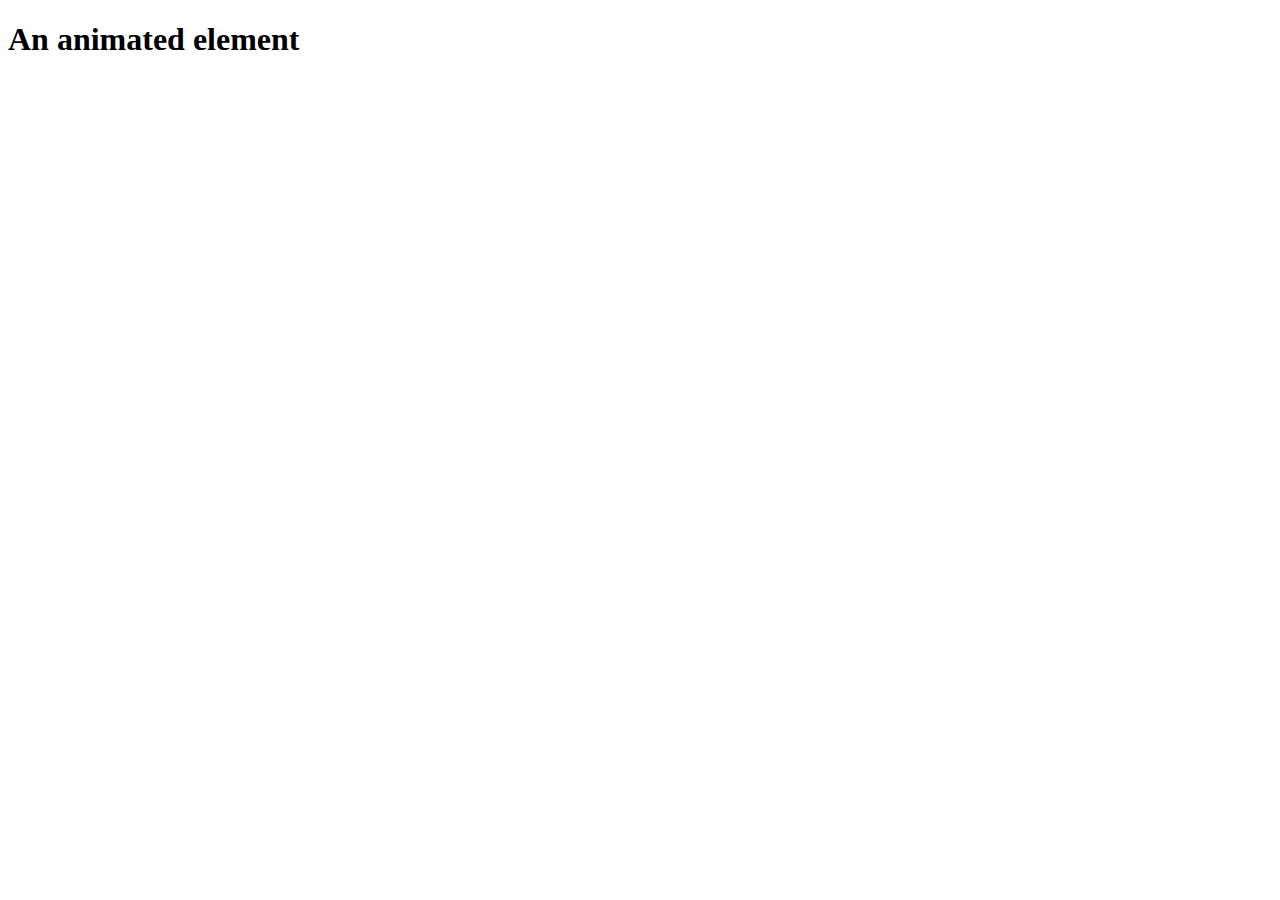
<file: Animations/index.html>
<!DOCTYPE html>
<html lang="en">
<head>
    <meta charset="UTF-8">
    <meta name="viewport" content="width=device-width, initial-scale=1.0">
    <title>Animation</title>
        <link
          rel="stylesheet"
          href="https://cdnjs.cloudflare.com/ajax/libs/animate.css/4.1.1/animate.min.css"/>
</head>
<body>
    <h1 class="animate__animated animate__bounce">An animated element</h1>
</body>
</html>
</file>
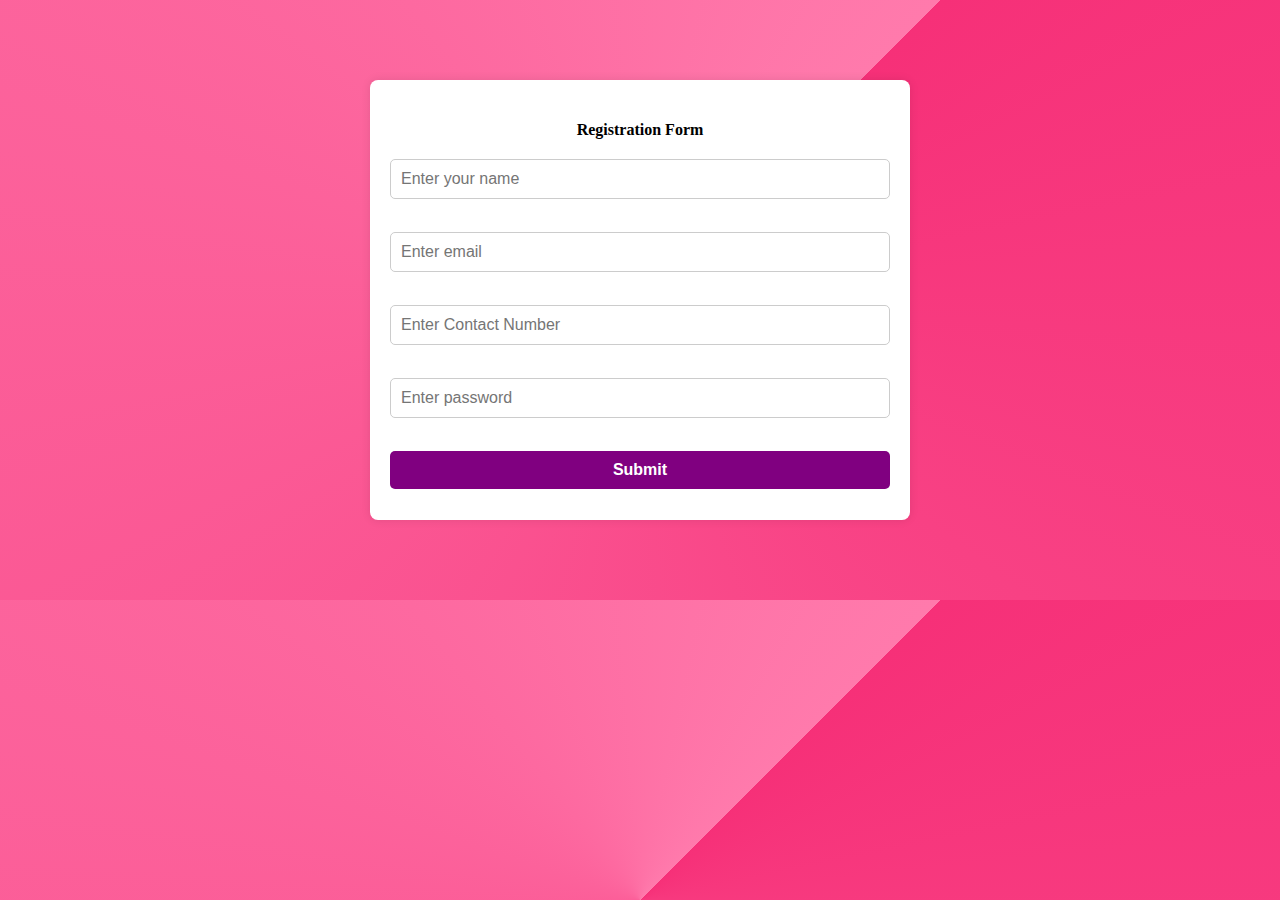
<file: Forms/index.html>
<!DOCTYPE html>
<html lang="en">
<head>
    <meta charset="UTF-8">
    <meta name="viewport" content="width=device-width, initial-scale=1.0">
    <title>Registration form </title>
    <link rel="stylesheet" href="style.css">
</head>
<body>
    <div class="form-div">
        <h4>Registration Form</h4> <!-- Added heading -->
        <form action="/action.php">
            <input type="text" placeholder="Enter your name" class="form-field">
            <br><br>
            <input type="email" placeholder="Enter email" class="form-field">
            <br><br>
            <input type="contact-number" placeholder="Enter Contact Number" class="form-field">
            <br><br>
            <input type="password" placeholder="Enter password" class="form-field">
            <br><br>
            <button>Submit</button>
        </form>
    </div>
</body>
</html>
</file>
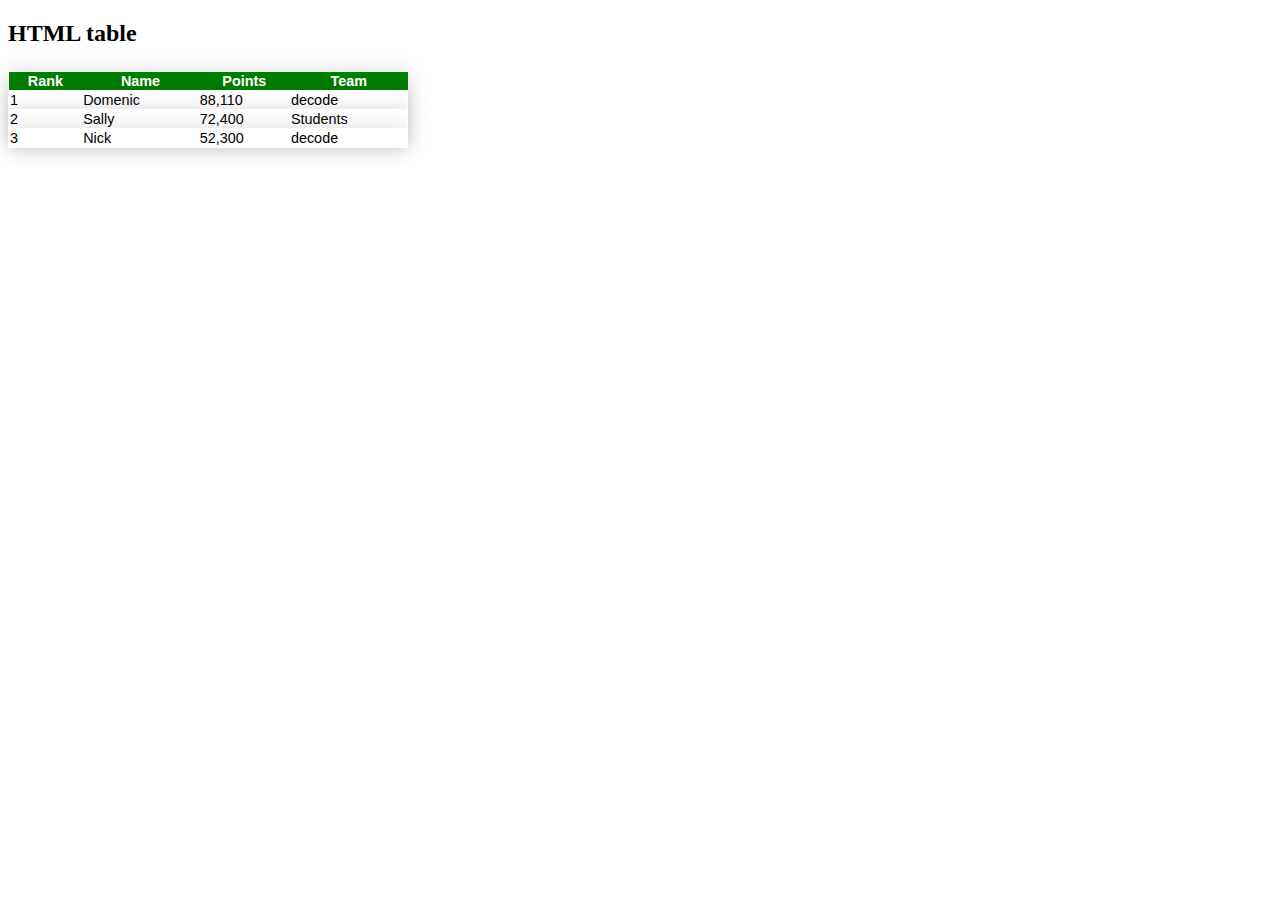
<file: Table_task/index.html>
<!DOCTYPE html>
<html lang="en">
<head>
    <meta charset="UTF-8">
    <meta name="viewport" content="width=device-width, initial-scale=1.0">
    <link rel="stylesheet" href="style.css">
    <title><Table></Table></title>
</head>
<body>
    <h2>HTML table</h2>

<table>
  <tr id="First-row">
    <th>Rank</th>
    <th>Name</th>
    <th>Points</th>
    <th>Team</th>
  </tr>
  <tr class="row">
    <td>1</td>
    <td>Domenic</td>
    <td>88,110</td>
    <td>decode</td>
  </tr>
  <tr class="row">
    <td>2</td>
    <td>Sally</td>
    <td>72,400</td>
    <td>Students</td>
  </tr>
  <tr class="row">
    <td>3</td>
    <td>Nick</td>
    <td>52,300</td>
    <td>decode</td>
  </tr>
</table>


</body>
</html>
<body>
</file>
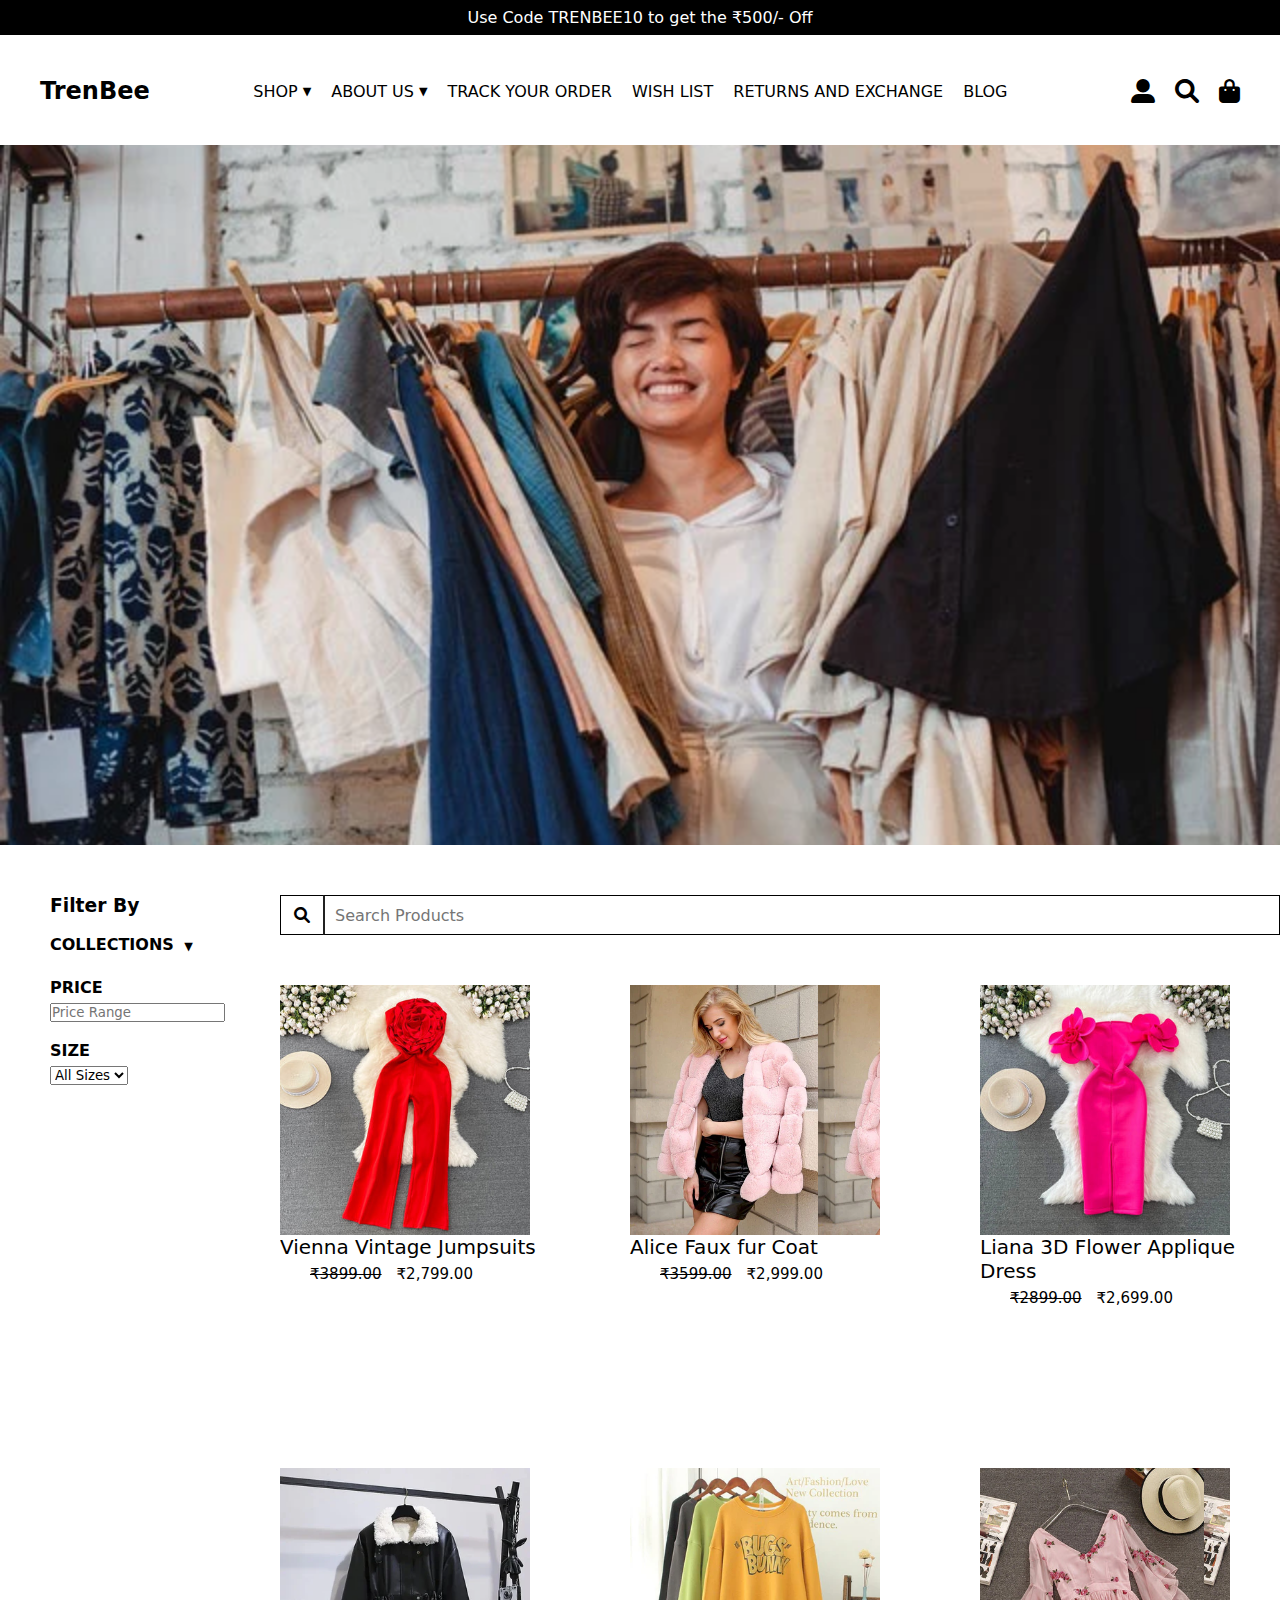
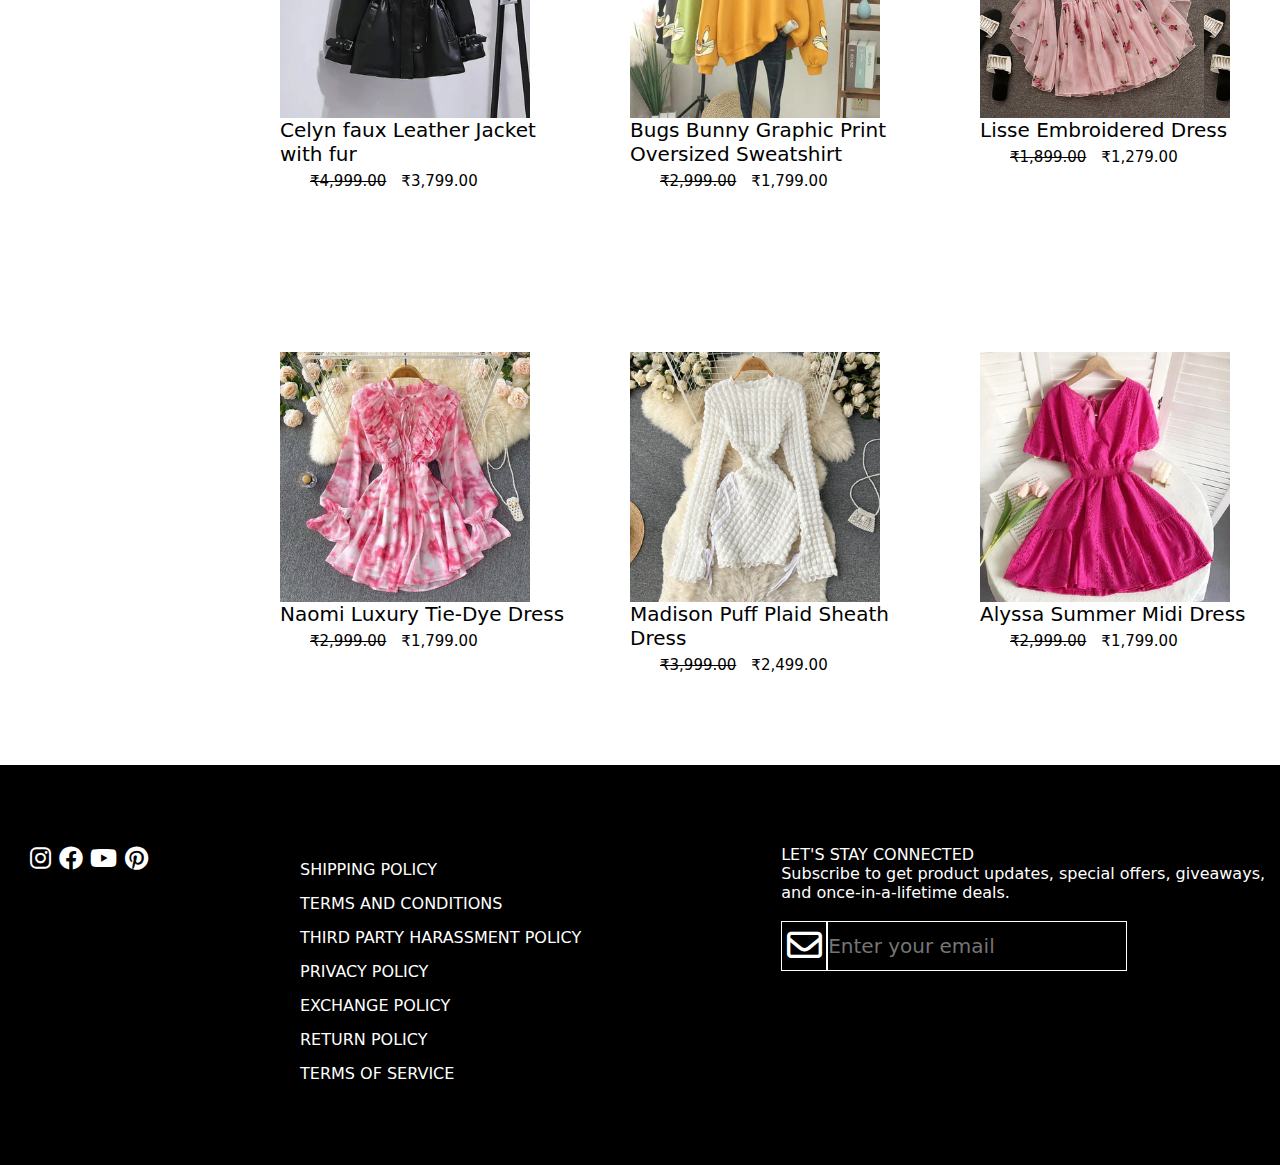
<file: trenbee/index.html>
<!DOCTYPE html>
<html lang="en">

<head>
    <meta charset="UTF-8">
    <meta name="viewport" content="width=device-width, initial-scale=1.0">
    <title>Trending Now - Trenbee</title>
    <link rel="stylesheet" href="style.css">
    <link rel="stylesheet" href="https://cdnjs.cloudflare.com/ajax/libs/font-awesome/6.0.0-beta3/css/all.min.css">
</head>

<body>
<div class="website">

    <!-- Announcement Bar Section -->
    <section class="announcement-bar">
        <p>Use Code TRENBEE10 to get the ₹500/- Off</p>
    </section>

    <!-- Navigation Section -->
    <header class="navbar">
        <div class="navbar2">
            <div class="navlogo">
                <h2>TrenBee</h2>
            </div>
            <nav class="nav-options">
                <div class="menu-item">
                    <a href="#">SHOP <span class="arrow">▼</span></a>
                    <ul class="dropdown">
                        <li><a href="#">Beach Wear and Coord Sets</a></li>
                        <li><a href="#">Dresses and Jumpsuits</a></li>
                        <li><a href="#">Shirts and Tops</a></li>
                        <li><a href="#">Accessories and Footwear</a></li>
                        <li><a href="#">Tracksuits and Bottom Wear</a></li>
                        <li><a href="#">Sweatshirts and Jackets</a></li>
                    </ul>
                </div>
                <div class="menu-item">
                    <a href="#">ABOUT US <span class="arrow">▼</span></a>
                    <ul class="dropdown">
                        <li><a href="#">Reviews</a></li>
                        <li><a href="#">Customer Support</a></li>
                        <li><a href="#">Contact us</a></li>
                    </ul>
                </div>
                <a href="#">TRACK YOUR ORDER</a>
                <a href="#">WISH LIST</a>
                <a href="#">RETURNS AND EXCHANGE</a>
                <a href="#">BLOG</a>
            </nav>
            <div class="icon">
                <i class="fa-solid fa-user-large"></i>
                <i class="fa-solid fa-magnifying-glass"></i>
                <i class="fa-solid fa-bag-shopping"></i>
            </div>
        </div>
    </header>

    <!-- Hero Section -->
    <section class="hero-section"></section>

    <!-- Main Content Section -->
    <section class="product-filter">
        <!-- Filter Panel Section -->
        <aside class="filter-panel">
            <h3>Filter By</h3>
            <br>
            <input type="checkbox" id="collection-toggle" class="toggle">
            <label for="collection-toggle" class="toggle-label">COLLECTIONS <span class="arrow">▼</span></label>
            <ul class="checkbox-list">
                <li>
                    <input type="checkbox" name="collection" value="summer">
                    Summer Collection
                </li>
                <li>
                    <input type="checkbox" name="collection" value="winter">
                    Winter Collection
                </li>
                <li>
                    <input type="checkbox" name="collection" value="Basics">
                    Basics Collection
                </li>
                <li>
                    <input type="checkbox" name="collection" value="Premium">
                    Premium Collection
                </li>
                <li>
                    <input type="checkbox" name="collection" value="Best sellers">
                    Best Sellers Collection
                </li>
            </ul>
            <br>
            <label for="price">PRICE</label>
            <input type="text" id="price" name="price" placeholder="Price Range">
            <br>
            <br>
            <label for="size">SIZE</label>
            <select id="size" name="size">
                <option value="">All Sizes</option>
                <option value="s">Small</option>
                <option value="m">Medium</option>
                <option value="l">Large</option>
            </select>
        </aside>

        <!-- Main Panel Section -->
        <div class="main-pannel">
            <div class="nav-search">
                <div class="search-icon">
                    <i class="fa-solid fa-magnifying-glass"></i>
                </div>
                <input type="text" placeholder="Search Products" class="search-input">
            </div>
            <div class="image-container">
                <div class="box">
                    <div class="box-image" style="background-image: url('assets/box1.jpg');"></div>
                    <p class="product-name">Vienna Vintage Jumpsuits</p>
                    <div class="product-price">
                        <p class="old-price">₹3899.00</p>
                        <p class="new-price">₹2,799.00</p>
                    </div>
                </div>
                <!-- Repeat .box for more products -->
           <div class="box">
                    <div class="box-image" style="background-image: url('assets/box2.webp');"></div>
                    <p class="product-name">Alice Faux fur Coat</p>
                    <div class="product-price">
                        <p class="old-price">₹3599.00</p>
                        <p class="new-price">₹2,999.00</p>
                    </div>
                </div>
                <div class="box">
                    <div class="box-image" style="background-image: url('assets/box3.jpg');"></div>
                    <p class="product-name">Liana 3D Flower Applique Dress</p>
                    <div class="product-price">
                        <p class="old-price">₹2899.00</p>
                        <p class="new-price">₹2,699.00</p>
                    </div>
                </div>
                <div class="box">
                    <div class="box-image" style="background-image: url('assets/box4.webp');"></div>
                    <p class="product-name">Celyn faux Leather Jacket with fur</p>
                    <div class="product-price">
                        <p class="old-price">₹4,999.00</p>
                        <p class="new-price">₹3,799.00</p>
                    </div>
                </div>
                <div class="box">
                    <div class="box-image" style="background-image: url('assets/box5.webp');"></div>
                    <p class="product-name">Bugs Bunny Graphic Print Oversized Sweatshirt</p>
                    <div class="product-price">
                        <p class="old-price">₹2,999.00</p>
                        <p class="new-price">₹1,799.00</p>
                    </div>
                </div>
                <div class="box">
                    <div class="box-image" style="background-image: url('assets/box6.jpg');"></div>
                    <p class="product-name">Lisse Embroidered Dress</p>
                    <div class="product-price">
                        <p class="old-price">₹1,899.00</p>
                        <p class="new-price">₹1,279.00</p>
                    </div>
                </div>
                <div class="box">
                    <div class="box-image" style="background-image: url('assets/box7.jpg');"></div>
                    <p class="product-name">Naomi Luxury Tie-Dye Dress</p>
                    <div class="product-price">
                        <p class="old-price">₹2,999.00</p>
                        <p class="new-price">₹1,799.00</p>
                    </div>
                </div>
                <div class="box">
                    <div class="box-image" style="background-image: url('assets/box8.jpg');"></div>
                    <p class="product-name">Madison Puff Plaid Sheath Dress</p>
                    <div class="product-price">
                        <p class="old-price">₹3,999.00</p>
                        <p class="new-price">₹2,499.00</p>
                    </div>
                </div>
                <div class="box">
                    <div class="box-image" style="background-image: url('assets/box9.webp');"></div>
                    <p class="product-name">Alyssa Summer Midi Dress</p>
                    <div class="product-price">
                        <p class="old-price">₹2,999.00</p>
                        <p class="new-price">₹1,799.00</p>
                    </div>
                </div>
    </section>

    <!-- Footer Section -->
    <footer>
        <div class="social-media">
            <i class="fa-brands fa-instagram"></i>
            <i class="fa-brands fa-facebook"></i>
            <i class="fa-brands fa-youtube"></i>
            <i class="fa-brands fa-pinterest"></i>
        </div>
        <div class="footer-content">
            <p> SHIPPING POLICY</p>
            <p> TERMS AND CONDITIONS</p>
            <p> THIRD PARTY HARASSMENT POLICY</p>
            <p> PRIVACY POLICY</p>
            <p> EXCHANGE POLICY</p>
            <p> RETURN POLICY</p>
            <p> TERMS OF SERVICE</p>
        </div>
        <div class="contact-us">
            <p>LET'S STAY CONNECTED</p>
            <p>Subscribe to get product updates, special offers, giveaways,</p>
            <p> and once-in-a-lifetime deals.</p>
            <br>
            <div class="email-div">
                <div class="email-icon">
                    <i class="fa-regular fa-envelope"></i>
                </div>
                <input type="text" placeholder="Enter your email" class="email">
            </div>
        </div>
    </footer>
</div>
</body>

</html>
</file>
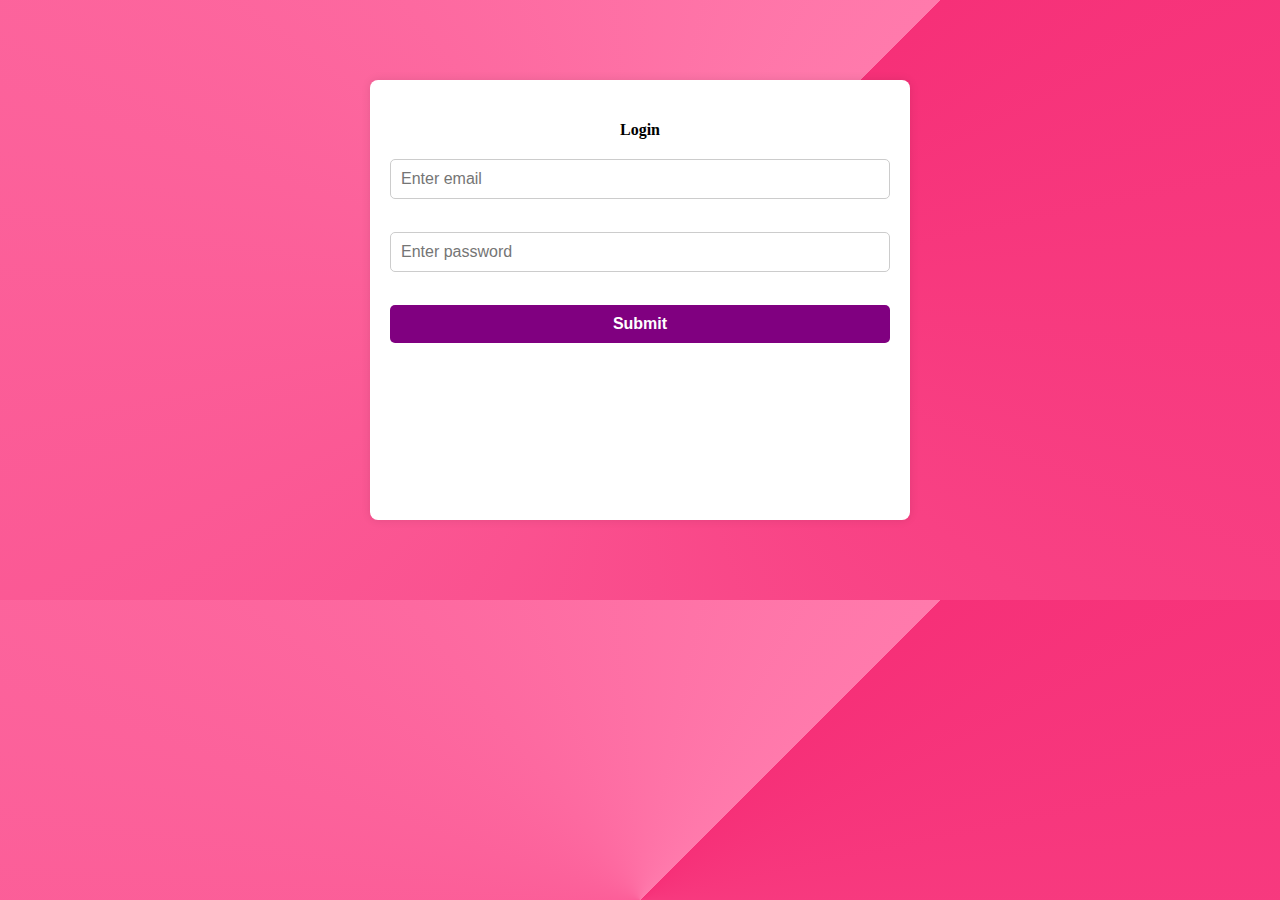
<file: Forms/login form/index.html>
<!DOCTYPE html>
<html lang="en">
<head>
    <meta charset="UTF-8">
    <meta name="viewport" content="width=device-width, initial-scale=1.0">
    <title>Login </title>
    <link rel="stylesheet" href="style.css">
</head>
<body>
    <div class="form-div">
        <h4>Login</h4> <!-- Added heading -->
        <form action="../../primoprint/index.html">
            <input type="email" placeholder="Enter email" class="form-field">
            <br><br>
            <input type="password" placeholder="Enter password" class="form-field">
            <br><br>
            <button>Submit</button>
        </form>
    </div>
</body>
</html>
</file>
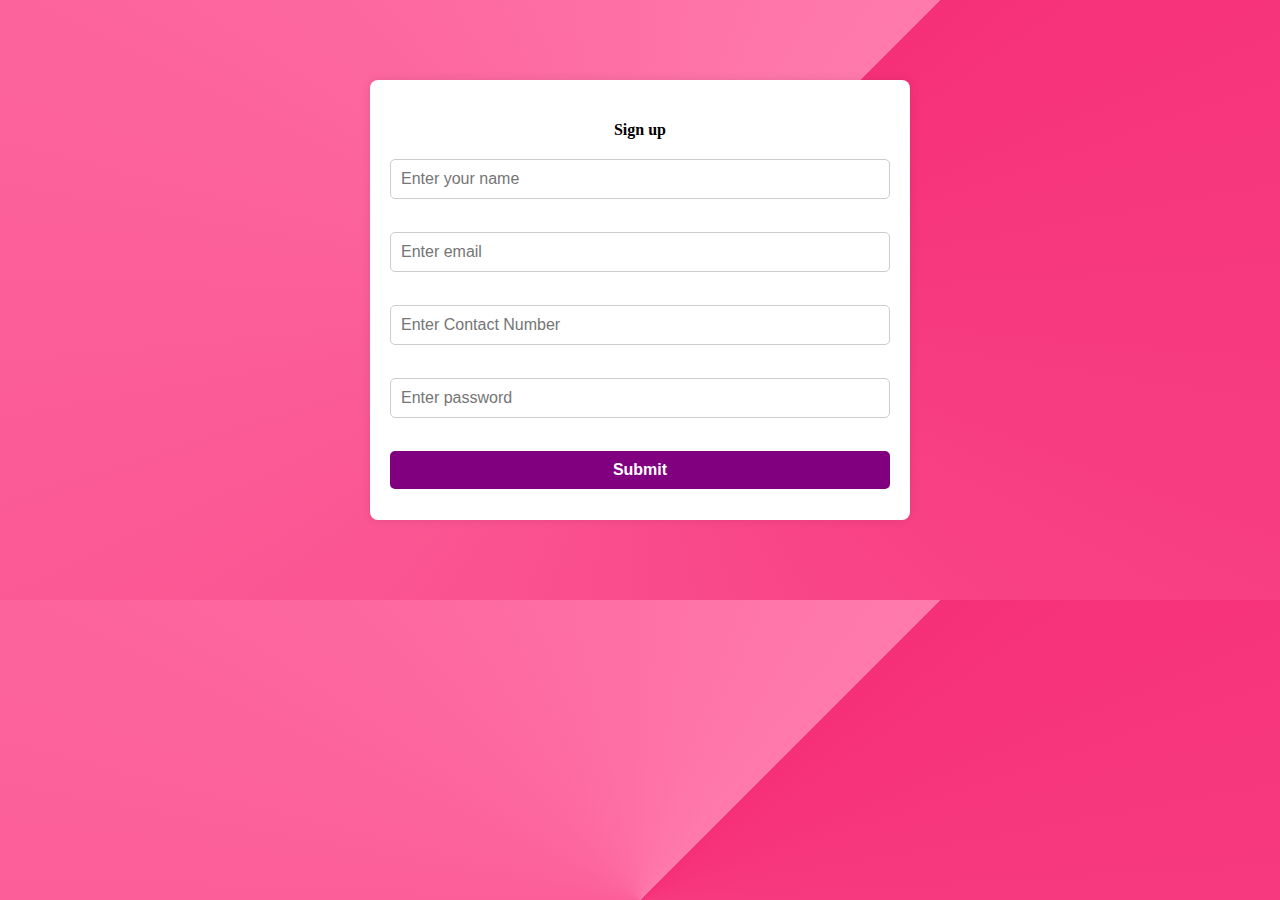
<file: Forms/Registration form/index.html>
<!DOCTYPE html>
<html lang="en">
<head>
    <meta charset="UTF-8">
    <meta name="viewport" content="width=device-width, initial-scale=1.0">
    <title>Sign-up </title>
    <link rel="stylesheet" href="style.css">
</head>
<body>
    <div class="form-div">
        <h4>Sign up</h4> <!-- Added heading -->
        <form action="../login form/index.html">
            <input type="text" placeholder="Enter your name" class="form-field">
            <br><br>
            <input type="email" placeholder="Enter email" class="form-field">
            <br><br>
            <input type="contact-number" placeholder="Enter Contact Number" class="form-field">
            <br><br>
            <input type="password" placeholder="Enter password" class="form-field">
            <br><br>
            <button>Submit</button>
        </form>
    </div>
</body>
</html>
</file>
<file: Forms/style.css>
body {
    background: conic-gradient(from 45deg, #f63078, #ff7aac);
    margin: 0;
    padding: 0;
    display: flex;
    justify-content: center;
    align-items: center;
}

.form-div {
    background-color: white;
    padding: 20px;
    height: 400px;
    width: 500px;
    margin-top: 80px;
    margin-bottom: 80px;
    border-radius: 8px;
    box-shadow: 0 0 10px rgba(0, 0, 0, 0.1);
}

h4 {
    text-align: center;
    margin-bottom: 20px;
}

.form-field {
    width: 100%;
    padding: 10px;
    margin-bottom: 15px;
    border: 1px solid #ccc;
    border-radius: 5px;
    box-sizing: border-box;
    font-size: 16px;
}

button {
    width: 100%;
    padding: 10px;
    background-color: purple;
    border: none;
    border-radius: 5px;
    color: #fff;
    font-size: 16px;
    cursor: pointer;
    font-weight: 600;
}

button:hover {
    background: radial-gradient(circle, rgb(170, 96, 170), #6c0080);
}
</file>
<file: Table_task/style.css>
table {
    border-collapse: collapse;
    margin: 25px 0;
    font-size: 0.9em;
    font-family: sans-serif;
    min-width: 400px;
    box-shadow: 0 0 20px rgba(0, 0, 0, 0.15);
}

#First-row {
    background-color: green;
    font-weight: bold;
    color: white;
}

.row {
    background-color: white;
    color: black;
    border: 1px solid white;
    box-shadow: 0 0 20px rgba(0, 0, 0, 0.15);
    transition: background-color 0.3s ease, color 0.3s ease, margin-left 0.3s ease, font-weight 0.3s ease; /* Transition effect on background-color, color, margin-left, and font-weight */
}

.row:hover {
    background-color: whitesmoke;
    margin-Left: 20px;
    font-weight: bold;
    color: green;
    transition: all 0.5s;
}
</file>
<file: trenbee/style.css>
/* styles.css */

* {
    padding: 0;
    margin: 0;
    box-sizing: border-box;
    font-family: system-ui, -apple-system, BlinkMacSystemFont, 'Segoe UI', Roboto, Oxygen, Ubuntu, Cantarell, 'Open Sans', 'Helvetica Neue', sans-serif;
}

body {
    margin: 0;
    padding: 0;
    overflow-x: hidden; /* Prevent horizontal scrolling */
}
.website{
    max-width: 100%; 
}
/* Announcement Bar Section */
.announcement-bar {
    display: flex;
    align-items: center;
    justify-content: center;
    height: 35px;
    background-color: black;
    color: white;
}
/* Navigation Section */
.navbar {
    height: 110px;
    background-color: white;
    padding: 20px 0;
}

.navbar2 {
    height: 72px;
    background-color: white;
    padding: 0 40px;
    display: flex;
    align-items: center;
    justify-content: space-between;
}

.navlogo {
    height: 70px;
    display: flex;
    align-items: center;
    justify-content: center;
}

.nav-options {
    display: flex;
    align-items: center;
}

.nav-options > a,
.menu-item > a {
    display: flex;
    align-items: center;
    text-decoration: none;
    color: black;
    position: relative;
}

.menu-item > a .arrow {
    font-size: 0.7em;
}

.menu-item {
    position: relative;
    margin-right: 20px;
}

.dropdown {
    display: none;
    position: absolute;
    background-color: white;
    min-width: 200px;
    box-shadow: 0 8px 16px rgba(0, 0, 0, 0.2);
    z-index: 1;
    margin: 0;
    padding: 0;
    list-style-type: none;
}

.dropdown li a {
    color: black;
    padding: 12px 16px;
    text-decoration: none;
    display: block;
}

.dropdown li a:hover {
    background-color: #ddd;
}

.menu-item:hover .dropdown {
    display: block;
}

.nav-options > a {
    margin-right: 20px;
}

.icon {
    display: flex;
    align-items: center;
    justify-content: center;
    gap: 20px;
    font-size: 24px;
    color: black;
}
/* Hero Section */
.hero-section {
    height: 700px;
    background-image: url(assets/heroimage.webp);
    background-size: cover;
    background-position: center;
    width: 100%;
}

.product-filter{
    display: flex;
}
.filter-panel {
    width: 230px;
    padding-left: 50px;
    margin-top: 50px;
}

.filter-panel label {
    display: block;
    margin-bottom: 5px;
    font-weight: bold;
    cursor: pointer;
}

.filter-panel .checkbox-list {
    list-style: none;
    padding: 0;
    margin: 0;
    display: none;
}

.filter-panel .checkbox-list li {
    padding: 10px;
    border-bottom: 1px solid #ccc;
    white-space: nowrap; /* Ensure text does not wrap */
}

.filter-panel .checkbox-list li:last-child {
    border-bottom: none;
}

.filter-panel .checkbox-list input[type="checkbox"] {
    margin-right: 10px;
}

.toggle:checked + .toggle-label + .checkbox-list {
    display: block;
}

.toggle {
    display: none;
}


.arrow {
    font-size: 0.7em;
    margin-left: 5px;
    cursor: pointer;
}
.main-pannel{
    /* background-color: wheat; */
    height: 1470px;
    margin-top: 50px;
    margin-left: 50px;
}
.nav-search {
    display: flex;
    justify-content: space-evenly;
    height: 40px;
    width: 1000px;
}
.search-input {
    width: 100%;
    padding: 7px 10px;
    font-size: 1rem;
    border-right: 1px solid black;
    border-top: 1px solid black;
    border-bottom: 1px solid black;
    outline: none;
}
.search-icon {
    width: 45px;
    display: flex;
    align-items: center;
    justify-content: center;
    background-color: white;
    border-left: 1px solid black;
    border-top: 1px solid black;
    border-bottom: 1px solid black;
    cursor: pointer;
}
.image-container{
    height: 1400px;
    /* background-color: #ccc; */
    margin-top: 50px;
    display: grid;
    grid-template-columns: repeat(auto-fit, minmax(300px, 1fr));
    gap: 50px; /* Adjust the gap between images */
    overflow: hidden; 
} 
.box-image{
    height: 250px;
    width: 250px;
    background-size: contain;
    /* margin:30px; */
}

.product-name{
    /* margin-left:30px; */
    font-size: 20px;
    font-family: system-ui, -apple-system, BlinkMacSystemFont, 'Segoe UI', Roboto, Oxygen, Ubuntu, Cantarell, 'Open Sans', 'Helvetica Neue', sans-serif;
}
.old-price{
    text-decoration:line-through;
}
.product-price{
    margin-left:30px;
    font-family: system-ui, -apple-system, BlinkMacSystemFont, 'Segoe UI', Roboto, Oxygen, Ubuntu, Cantarell, 'Open Sans', 'Helvetica Neue', sans-serif;
    font-size: 15px;
    display: flex;
    margin-top: 6px;
    align-items: center;
}
.new-price{
    margin-left: 15px;
}

footer{
    display: flex;
    height: 400px;
    background-color:black;
    padding-top: 80px;
    padding-bottom: 30px;
    color: white; 
}
.social-media{
    width: 300px;
    font-size: 24px;
    padding-left: 30px;
}
.footer-content p{
    margin-top: 15px;
}
.contact-us{
    margin-left: 200px;
    
}
.email-div{
    display: flex;
}
.email{
    color: white;
    font-weight: 500;
    font-size: 20px;
    width: 300px;
    height: 50px;
    border: 1px solid white;
    background-color: black;
}
.email-icon 
{
    height: 50px;
    width: 46px;
    border: 1px solid white;
    padding: 5px;
}
.email-icon i
{
  font-size: 35px;
text-align:justify;
}
</file>
<file: Forms/login form/style.css>
body {
    background: conic-gradient(from 45deg, #f63078, #ff7aac);
    margin: 0;
    padding: 0;
    display: flex;
    justify-content: center;
    align-items: center;
}

.form-div {
    background-color: white;
    padding: 20px;
    height: 400px;
    width: 500px;
    margin-top: 80px;
    margin-bottom: 80px;
    border-radius: 8px;
    box-shadow: 0 0 10px rgba(0, 0, 0, 0.1);
}

h4 {
    text-align: center;
    margin-bottom: 20px;
}

.form-field {
    width: 100%;
    padding: 10px;
    margin-bottom: 15px;
    border: 1px solid #ccc;
    border-radius: 5px;
    box-sizing: border-box;
    font-size: 16px;
}

button {
    width: 100%;
    padding: 10px;
    background-color: purple;
    border: none;
    border-radius: 5px;
    color: #fff;
    font-size: 16px;
    cursor: pointer;
    font-weight: 600;
}

button:hover {
    background: radial-gradient(circle, rgb(170, 96, 170), #6c0080);
}
</file>
<file: Forms/Registration form/style.css>
body {
    background: conic-gradient(from 45deg, #f63078, #ff7aac);
    margin: 0;
    padding: 0;
    display: flex;
    justify-content: center;
    align-items: center;
}

.form-div {
    background-color: white;
    padding: 20px;
    height: 400px;
    width: 500px;
    margin-top: 80px;
    margin-bottom: 80px;
    border-radius: 8px;
    box-shadow: 0 0 10px rgba(0, 0, 0, 0.1);
}

h4 {
    text-align: center;
    margin-bottom: 20px;
}

.form-field {
    width: 100%;
    padding: 10px;
    margin-bottom: 15px;
    border: 1px solid #ccc;
    border-radius: 5px;
    box-sizing: border-box;
    font-size: 16px;
}

button {
    width: 100%;
    padding: 10px;
    background-color: purple;
    border: none;
    border-radius: 5px;
    color: #fff;
    font-size: 16px;
    cursor: pointer;
    font-weight: 600;
}

button:hover {
    background: radial-gradient(circle, rgb(170, 96, 170), #6c0080);
}
</file>
